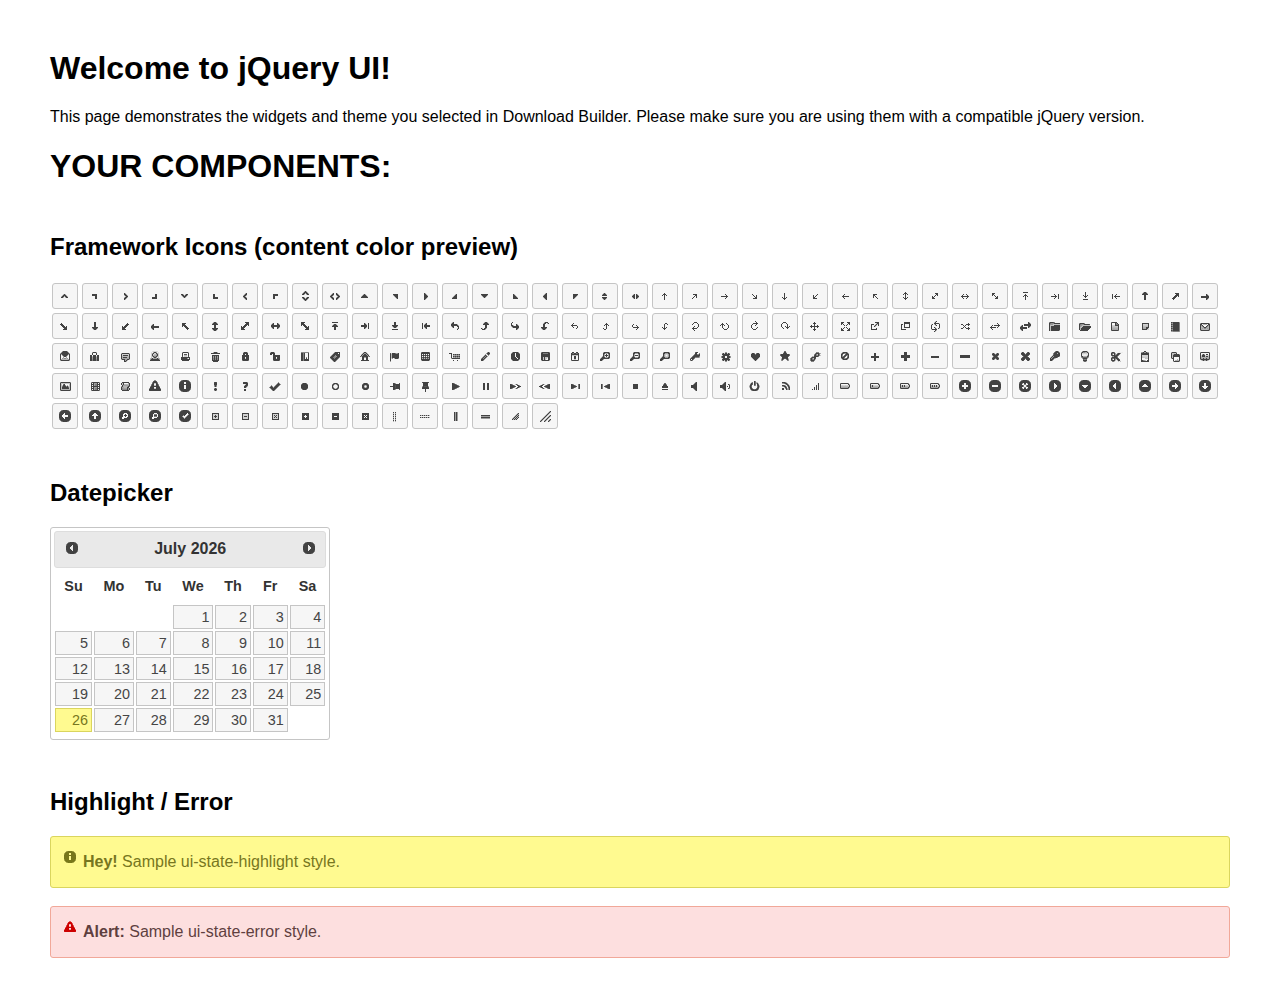
<file: manager/librerias/jquery-ui-1.13.2.custom/index.html>
<!doctype html>
<html lang="us">
<head>
	<meta charset="utf-8">
	<title>jQuery UI Example Page</title>
	<link href="jquery-ui.css" rel="stylesheet">
	<style>
	body{
		font-family: "Trebuchet MS", sans-serif;
		margin: 50px;
	}
	.demoHeaders {
		margin-top: 2em;
	}
	#dialog-link {
		padding: .4em 1em .4em 20px;
		text-decoration: none;
		position: relative;
	}
	#dialog-link span.ui-icon {
		margin: 0 5px 0 0;
		position: absolute;
		left: .2em;
		top: 50%;
		margin-top: -8px;
	}
	#icons {
		margin: 0;
		padding: 0;
	}
	#icons li {
		margin: 2px;
		position: relative;
		padding: 4px 0;
		cursor: pointer;
		float: left;
		list-style: none;
	}
	#icons span.ui-icon {
		float: left;
		margin: 0 4px;
	}
	.fakewindowcontain .ui-widget-overlay {
		position: absolute;
	}
	select {
		width: 200px;
	}
	</style>
</head>
<body>

<h1>Welcome to jQuery UI!</h1>

<div class="ui-widget">
	<p>This page demonstrates the widgets and theme you selected in Download Builder. Please make sure you are using them with a compatible jQuery version.</p>
</div>

<h1>YOUR COMPONENTS:</h1>









<h2 class="demoHeaders">Framework Icons (content color preview)</h2>
<ul id="icons" class="ui-widget ui-helper-clearfix">
	<li class="ui-state-default ui-corner-all" title=".ui-icon-caret-1-n"><span class="ui-icon ui-icon-caret-1-n"></span></li>
	<li class="ui-state-default ui-corner-all" title=".ui-icon-caret-1-ne"><span class="ui-icon ui-icon-caret-1-ne"></span></li>
	<li class="ui-state-default ui-corner-all" title=".ui-icon-caret-1-e"><span class="ui-icon ui-icon-caret-1-e"></span></li>
	<li class="ui-state-default ui-corner-all" title=".ui-icon-caret-1-se"><span class="ui-icon ui-icon-caret-1-se"></span></li>
	<li class="ui-state-default ui-corner-all" title=".ui-icon-caret-1-s"><span class="ui-icon ui-icon-caret-1-s"></span></li>
	<li class="ui-state-default ui-corner-all" title=".ui-icon-caret-1-sw"><span class="ui-icon ui-icon-caret-1-sw"></span></li>
	<li class="ui-state-default ui-corner-all" title=".ui-icon-caret-1-w"><span class="ui-icon ui-icon-caret-1-w"></span></li>
	<li class="ui-state-default ui-corner-all" title=".ui-icon-caret-1-nw"><span class="ui-icon ui-icon-caret-1-nw"></span></li>
	<li class="ui-state-default ui-corner-all" title=".ui-icon-caret-2-n-s"><span class="ui-icon ui-icon-caret-2-n-s"></span></li>
	<li class="ui-state-default ui-corner-all" title=".ui-icon-caret-2-e-w"><span class="ui-icon ui-icon-caret-2-e-w"></span></li>
	<li class="ui-state-default ui-corner-all" title=".ui-icon-triangle-1-n"><span class="ui-icon ui-icon-triangle-1-n"></span></li>
	<li class="ui-state-default ui-corner-all" title=".ui-icon-triangle-1-ne"><span class="ui-icon ui-icon-triangle-1-ne"></span></li>
	<li class="ui-state-default ui-corner-all" title=".ui-icon-triangle-1-e"><span class="ui-icon ui-icon-triangle-1-e"></span></li>
	<li class="ui-state-default ui-corner-all" title=".ui-icon-triangle-1-se"><span class="ui-icon ui-icon-triangle-1-se"></span></li>
	<li class="ui-state-default ui-corner-all" title=".ui-icon-triangle-1-s"><span class="ui-icon ui-icon-triangle-1-s"></span></li>
	<li class="ui-state-default ui-corner-all" title=".ui-icon-triangle-1-sw"><span class="ui-icon ui-icon-triangle-1-sw"></span></li>
	<li class="ui-state-default ui-corner-all" title=".ui-icon-triangle-1-w"><span class="ui-icon ui-icon-triangle-1-w"></span></li>
	<li class="ui-state-default ui-corner-all" title=".ui-icon-triangle-1-nw"><span class="ui-icon ui-icon-triangle-1-nw"></span></li>
	<li class="ui-state-default ui-corner-all" title=".ui-icon-triangle-2-n-s"><span class="ui-icon ui-icon-triangle-2-n-s"></span></li>
	<li class="ui-state-default ui-corner-all" title=".ui-icon-triangle-2-e-w"><span class="ui-icon ui-icon-triangle-2-e-w"></span></li>
	<li class="ui-state-default ui-corner-all" title=".ui-icon-arrow-1-n"><span class="ui-icon ui-icon-arrow-1-n"></span></li>
	<li class="ui-state-default ui-corner-all" title=".ui-icon-arrow-1-ne"><span class="ui-icon ui-icon-arrow-1-ne"></span></li>
	<li class="ui-state-default ui-corner-all" title=".ui-icon-arrow-1-e"><span class="ui-icon ui-icon-arrow-1-e"></span></li>
	<li class="ui-state-default ui-corner-all" title=".ui-icon-arrow-1-se"><span class="ui-icon ui-icon-arrow-1-se"></span></li>
	<li class="ui-state-default ui-corner-all" title=".ui-icon-arrow-1-s"><span class="ui-icon ui-icon-arrow-1-s"></span></li>
	<li class="ui-state-default ui-corner-all" title=".ui-icon-arrow-1-sw"><span class="ui-icon ui-icon-arrow-1-sw"></span></li>
	<li class="ui-state-default ui-corner-all" title=".ui-icon-arrow-1-w"><span class="ui-icon ui-icon-arrow-1-w"></span></li>
	<li class="ui-state-default ui-corner-all" title=".ui-icon-arrow-1-nw"><span class="ui-icon ui-icon-arrow-1-nw"></span></li>
	<li class="ui-state-default ui-corner-all" title=".ui-icon-arrow-2-n-s"><span class="ui-icon ui-icon-arrow-2-n-s"></span></li>
	<li class="ui-state-default ui-corner-all" title=".ui-icon-arrow-2-ne-sw"><span class="ui-icon ui-icon-arrow-2-ne-sw"></span></li>
	<li class="ui-state-default ui-corner-all" title=".ui-icon-arrow-2-e-w"><span class="ui-icon ui-icon-arrow-2-e-w"></span></li>
	<li class="ui-state-default ui-corner-all" title=".ui-icon-arrow-2-se-nw"><span class="ui-icon ui-icon-arrow-2-se-nw"></span></li>
	<li class="ui-state-default ui-corner-all" title=".ui-icon-arrowstop-1-n"><span class="ui-icon ui-icon-arrowstop-1-n"></span></li>
	<li class="ui-state-default ui-corner-all" title=".ui-icon-arrowstop-1-e"><span class="ui-icon ui-icon-arrowstop-1-e"></span></li>
	<li class="ui-state-default ui-corner-all" title=".ui-icon-arrowstop-1-s"><span class="ui-icon ui-icon-arrowstop-1-s"></span></li>
	<li class="ui-state-default ui-corner-all" title=".ui-icon-arrowstop-1-w"><span class="ui-icon ui-icon-arrowstop-1-w"></span></li>
	<li class="ui-state-default ui-corner-all" title=".ui-icon-arrowthick-1-n"><span class="ui-icon ui-icon-arrowthick-1-n"></span></li>
	<li class="ui-state-default ui-corner-all" title=".ui-icon-arrowthick-1-ne"><span class="ui-icon ui-icon-arrowthick-1-ne"></span></li>
	<li class="ui-state-default ui-corner-all" title=".ui-icon-arrowthick-1-e"><span class="ui-icon ui-icon-arrowthick-1-e"></span></li>
	<li class="ui-state-default ui-corner-all" title=".ui-icon-arrowthick-1-se"><span class="ui-icon ui-icon-arrowthick-1-se"></span></li>
	<li class="ui-state-default ui-corner-all" title=".ui-icon-arrowthick-1-s"><span class="ui-icon ui-icon-arrowthick-1-s"></span></li>
	<li class="ui-state-default ui-corner-all" title=".ui-icon-arrowthick-1-sw"><span class="ui-icon ui-icon-arrowthick-1-sw"></span></li>
	<li class="ui-state-default ui-corner-all" title=".ui-icon-arrowthick-1-w"><span class="ui-icon ui-icon-arrowthick-1-w"></span></li>
	<li class="ui-state-default ui-corner-all" title=".ui-icon-arrowthick-1-nw"><span class="ui-icon ui-icon-arrowthick-1-nw"></span></li>
	<li class="ui-state-default ui-corner-all" title=".ui-icon-arrowthick-2-n-s"><span class="ui-icon ui-icon-arrowthick-2-n-s"></span></li>
	<li class="ui-state-default ui-corner-all" title=".ui-icon-arrowthick-2-ne-sw"><span class="ui-icon ui-icon-arrowthick-2-ne-sw"></span></li>
	<li class="ui-state-default ui-corner-all" title=".ui-icon-arrowthick-2-e-w"><span class="ui-icon ui-icon-arrowthick-2-e-w"></span></li>
	<li class="ui-state-default ui-corner-all" title=".ui-icon-arrowthick-2-se-nw"><span class="ui-icon ui-icon-arrowthick-2-se-nw"></span></li>
	<li class="ui-state-default ui-corner-all" title=".ui-icon-arrowthickstop-1-n"><span class="ui-icon ui-icon-arrowthickstop-1-n"></span></li>
	<li class="ui-state-default ui-corner-all" title=".ui-icon-arrowthickstop-1-e"><span class="ui-icon ui-icon-arrowthickstop-1-e"></span></li>
	<li class="ui-state-default ui-corner-all" title=".ui-icon-arrowthickstop-1-s"><span class="ui-icon ui-icon-arrowthickstop-1-s"></span></li>
	<li class="ui-state-default ui-corner-all" title=".ui-icon-arrowthickstop-1-w"><span class="ui-icon ui-icon-arrowthickstop-1-w"></span></li>
	<li class="ui-state-default ui-corner-all" title=".ui-icon-arrowreturnthick-1-w"><span class="ui-icon ui-icon-arrowreturnthick-1-w"></span></li>
	<li class="ui-state-default ui-corner-all" title=".ui-icon-arrowreturnthick-1-n"><span class="ui-icon ui-icon-arrowreturnthick-1-n"></span></li>
	<li class="ui-state-default ui-corner-all" title=".ui-icon-arrowreturnthick-1-e"><span class="ui-icon ui-icon-arrowreturnthick-1-e"></span></li>
	<li class="ui-state-default ui-corner-all" title=".ui-icon-arrowreturnthick-1-s"><span class="ui-icon ui-icon-arrowreturnthick-1-s"></span></li>
	<li class="ui-state-default ui-corner-all" title=".ui-icon-arrowreturn-1-w"><span class="ui-icon ui-icon-arrowreturn-1-w"></span></li>
	<li class="ui-state-default ui-corner-all" title=".ui-icon-arrowreturn-1-n"><span class="ui-icon ui-icon-arrowreturn-1-n"></span></li>
	<li class="ui-state-default ui-corner-all" title=".ui-icon-arrowreturn-1-e"><span class="ui-icon ui-icon-arrowreturn-1-e"></span></li>
	<li class="ui-state-default ui-corner-all" title=".ui-icon-arrowreturn-1-s"><span class="ui-icon ui-icon-arrowreturn-1-s"></span></li>
	<li class="ui-state-default ui-corner-all" title=".ui-icon-arrowrefresh-1-w"><span class="ui-icon ui-icon-arrowrefresh-1-w"></span></li>
	<li class="ui-state-default ui-corner-all" title=".ui-icon-arrowrefresh-1-n"><span class="ui-icon ui-icon-arrowrefresh-1-n"></span></li>
	<li class="ui-state-default ui-corner-all" title=".ui-icon-arrowrefresh-1-e"><span class="ui-icon ui-icon-arrowrefresh-1-e"></span></li>
	<li class="ui-state-default ui-corner-all" title=".ui-icon-arrowrefresh-1-s"><span class="ui-icon ui-icon-arrowrefresh-1-s"></span></li>
	<li class="ui-state-default ui-corner-all" title=".ui-icon-arrow-4"><span class="ui-icon ui-icon-arrow-4"></span></li>
	<li class="ui-state-default ui-corner-all" title=".ui-icon-arrow-4-diag"><span class="ui-icon ui-icon-arrow-4-diag"></span></li>
	<li class="ui-state-default ui-corner-all" title=".ui-icon-extlink"><span class="ui-icon ui-icon-extlink"></span></li>
	<li class="ui-state-default ui-corner-all" title=".ui-icon-newwin"><span class="ui-icon ui-icon-newwin"></span></li>
	<li class="ui-state-default ui-corner-all" title=".ui-icon-refresh"><span class="ui-icon ui-icon-refresh"></span></li>
	<li class="ui-state-default ui-corner-all" title=".ui-icon-shuffle"><span class="ui-icon ui-icon-shuffle"></span></li>
	<li class="ui-state-default ui-corner-all" title=".ui-icon-transfer-e-w"><span class="ui-icon ui-icon-transfer-e-w"></span></li>
	<li class="ui-state-default ui-corner-all" title=".ui-icon-transferthick-e-w"><span class="ui-icon ui-icon-transferthick-e-w"></span></li>
	<li class="ui-state-default ui-corner-all" title=".ui-icon-folder-collapsed"><span class="ui-icon ui-icon-folder-collapsed"></span></li>
	<li class="ui-state-default ui-corner-all" title=".ui-icon-folder-open"><span class="ui-icon ui-icon-folder-open"></span></li>
	<li class="ui-state-default ui-corner-all" title=".ui-icon-document"><span class="ui-icon ui-icon-document"></span></li>
	<li class="ui-state-default ui-corner-all" title=".ui-icon-document-b"><span class="ui-icon ui-icon-document-b"></span></li>
	<li class="ui-state-default ui-corner-all" title=".ui-icon-note"><span class="ui-icon ui-icon-note"></span></li>
	<li class="ui-state-default ui-corner-all" title=".ui-icon-mail-closed"><span class="ui-icon ui-icon-mail-closed"></span></li>
	<li class="ui-state-default ui-corner-all" title=".ui-icon-mail-open"><span class="ui-icon ui-icon-mail-open"></span></li>
	<li class="ui-state-default ui-corner-all" title=".ui-icon-suitcase"><span class="ui-icon ui-icon-suitcase"></span></li>
	<li class="ui-state-default ui-corner-all" title=".ui-icon-comment"><span class="ui-icon ui-icon-comment"></span></li>
	<li class="ui-state-default ui-corner-all" title=".ui-icon-person"><span class="ui-icon ui-icon-person"></span></li>
	<li class="ui-state-default ui-corner-all" title=".ui-icon-print"><span class="ui-icon ui-icon-print"></span></li>
	<li class="ui-state-default ui-corner-all" title=".ui-icon-trash"><span class="ui-icon ui-icon-trash"></span></li>
	<li class="ui-state-default ui-corner-all" title=".ui-icon-locked"><span class="ui-icon ui-icon-locked"></span></li>
	<li class="ui-state-default ui-corner-all" title=".ui-icon-unlocked"><span class="ui-icon ui-icon-unlocked"></span></li>
	<li class="ui-state-default ui-corner-all" title=".ui-icon-bookmark"><span class="ui-icon ui-icon-bookmark"></span></li>
	<li class="ui-state-default ui-corner-all" title=".ui-icon-tag"><span class="ui-icon ui-icon-tag"></span></li>
	<li class="ui-state-default ui-corner-all" title=".ui-icon-home"><span class="ui-icon ui-icon-home"></span></li>
	<li class="ui-state-default ui-corner-all" title=".ui-icon-flag"><span class="ui-icon ui-icon-flag"></span></li>
	<li class="ui-state-default ui-corner-all" title=".ui-icon-calculator"><span class="ui-icon ui-icon-calculator"></span></li>
	<li class="ui-state-default ui-corner-all" title=".ui-icon-cart"><span class="ui-icon ui-icon-cart"></span></li>
	<li class="ui-state-default ui-corner-all" title=".ui-icon-pencil"><span class="ui-icon ui-icon-pencil"></span></li>
	<li class="ui-state-default ui-corner-all" title=".ui-icon-clock"><span class="ui-icon ui-icon-clock"></span></li>
	<li class="ui-state-default ui-corner-all" title=".ui-icon-disk"><span class="ui-icon ui-icon-disk"></span></li>
	<li class="ui-state-default ui-corner-all" title=".ui-icon-calendar"><span class="ui-icon ui-icon-calendar"></span></li>
	<li class="ui-state-default ui-corner-all" title=".ui-icon-zoomin"><span class="ui-icon ui-icon-zoomin"></span></li>
	<li class="ui-state-default ui-corner-all" title=".ui-icon-zoomout"><span class="ui-icon ui-icon-zoomout"></span></li>
	<li class="ui-state-default ui-corner-all" title=".ui-icon-search"><span class="ui-icon ui-icon-search"></span></li>
	<li class="ui-state-default ui-corner-all" title=".ui-icon-wrench"><span class="ui-icon ui-icon-wrench"></span></li>
	<li class="ui-state-default ui-corner-all" title=".ui-icon-gear"><span class="ui-icon ui-icon-gear"></span></li>
	<li class="ui-state-default ui-corner-all" title=".ui-icon-heart"><span class="ui-icon ui-icon-heart"></span></li>
	<li class="ui-state-default ui-corner-all" title=".ui-icon-star"><span class="ui-icon ui-icon-star"></span></li>
	<li class="ui-state-default ui-corner-all" title=".ui-icon-link"><span class="ui-icon ui-icon-link"></span></li>
	<li class="ui-state-default ui-corner-all" title=".ui-icon-cancel"><span class="ui-icon ui-icon-cancel"></span></li>
	<li class="ui-state-default ui-corner-all" title=".ui-icon-plus"><span class="ui-icon ui-icon-plus"></span></li>
	<li class="ui-state-default ui-corner-all" title=".ui-icon-plusthick"><span class="ui-icon ui-icon-plusthick"></span></li>
	<li class="ui-state-default ui-corner-all" title=".ui-icon-minus"><span class="ui-icon ui-icon-minus"></span></li>
	<li class="ui-state-default ui-corner-all" title=".ui-icon-minusthick"><span class="ui-icon ui-icon-minusthick"></span></li>
	<li class="ui-state-default ui-corner-all" title=".ui-icon-close"><span class="ui-icon ui-icon-close"></span></li>
	<li class="ui-state-default ui-corner-all" title=".ui-icon-closethick"><span class="ui-icon ui-icon-closethick"></span></li>
	<li class="ui-state-default ui-corner-all" title=".ui-icon-key"><span class="ui-icon ui-icon-key"></span></li>
	<li class="ui-state-default ui-corner-all" title=".ui-icon-lightbulb"><span class="ui-icon ui-icon-lightbulb"></span></li>
	<li class="ui-state-default ui-corner-all" title=".ui-icon-scissors"><span class="ui-icon ui-icon-scissors"></span></li>
	<li class="ui-state-default ui-corner-all" title=".ui-icon-clipboard"><span class="ui-icon ui-icon-clipboard"></span></li>
	<li class="ui-state-default ui-corner-all" title=".ui-icon-copy"><span class="ui-icon ui-icon-copy"></span></li>
	<li class="ui-state-default ui-corner-all" title=".ui-icon-contact"><span class="ui-icon ui-icon-contact"></span></li>
	<li class="ui-state-default ui-corner-all" title=".ui-icon-image"><span class="ui-icon ui-icon-image"></span></li>
	<li class="ui-state-default ui-corner-all" title=".ui-icon-video"><span class="ui-icon ui-icon-video"></span></li>
	<li class="ui-state-default ui-corner-all" title=".ui-icon-script"><span class="ui-icon ui-icon-script"></span></li>
	<li class="ui-state-default ui-corner-all" title=".ui-icon-alert"><span class="ui-icon ui-icon-alert"></span></li>
	<li class="ui-state-default ui-corner-all" title=".ui-icon-info"><span class="ui-icon ui-icon-info"></span></li>
	<li class="ui-state-default ui-corner-all" title=".ui-icon-notice"><span class="ui-icon ui-icon-notice"></span></li>
	<li class="ui-state-default ui-corner-all" title=".ui-icon-help"><span class="ui-icon ui-icon-help"></span></li>
	<li class="ui-state-default ui-corner-all" title=".ui-icon-check"><span class="ui-icon ui-icon-check"></span></li>
	<li class="ui-state-default ui-corner-all" title=".ui-icon-bullet"><span class="ui-icon ui-icon-bullet"></span></li>
	<li class="ui-state-default ui-corner-all" title=".ui-icon-radio-off"><span class="ui-icon ui-icon-radio-off"></span></li>
	<li class="ui-state-default ui-corner-all" title=".ui-icon-radio-on"><span class="ui-icon ui-icon-radio-on"></span></li>
	<li class="ui-state-default ui-corner-all" title=".ui-icon-pin-w"><span class="ui-icon ui-icon-pin-w"></span></li>
	<li class="ui-state-default ui-corner-all" title=".ui-icon-pin-s"><span class="ui-icon ui-icon-pin-s"></span></li>
	<li class="ui-state-default ui-corner-all" title=".ui-icon-play"><span class="ui-icon ui-icon-play"></span></li>
	<li class="ui-state-default ui-corner-all" title=".ui-icon-pause"><span class="ui-icon ui-icon-pause"></span></li>
	<li class="ui-state-default ui-corner-all" title=".ui-icon-seek-next"><span class="ui-icon ui-icon-seek-next"></span></li>
	<li class="ui-state-default ui-corner-all" title=".ui-icon-seek-prev"><span class="ui-icon ui-icon-seek-prev"></span></li>
	<li class="ui-state-default ui-corner-all" title=".ui-icon-seek-end"><span class="ui-icon ui-icon-seek-end"></span></li>
	<li class="ui-state-default ui-corner-all" title=".ui-icon-seek-first"><span class="ui-icon ui-icon-seek-first"></span></li>
	<li class="ui-state-default ui-corner-all" title=".ui-icon-stop"><span class="ui-icon ui-icon-stop"></span></li>
	<li class="ui-state-default ui-corner-all" title=".ui-icon-eject"><span class="ui-icon ui-icon-eject"></span></li>
	<li class="ui-state-default ui-corner-all" title=".ui-icon-volume-off"><span class="ui-icon ui-icon-volume-off"></span></li>
	<li class="ui-state-default ui-corner-all" title=".ui-icon-volume-on"><span class="ui-icon ui-icon-volume-on"></span></li>
	<li class="ui-state-default ui-corner-all" title=".ui-icon-power"><span class="ui-icon ui-icon-power"></span></li>
	<li class="ui-state-default ui-corner-all" title=".ui-icon-signal-diag"><span class="ui-icon ui-icon-signal-diag"></span></li>
	<li class="ui-state-default ui-corner-all" title=".ui-icon-signal"><span class="ui-icon ui-icon-signal"></span></li>
	<li class="ui-state-default ui-corner-all" title=".ui-icon-battery-0"><span class="ui-icon ui-icon-battery-0"></span></li>
	<li class="ui-state-default ui-corner-all" title=".ui-icon-battery-1"><span class="ui-icon ui-icon-battery-1"></span></li>
	<li class="ui-state-default ui-corner-all" title=".ui-icon-battery-2"><span class="ui-icon ui-icon-battery-2"></span></li>
	<li class="ui-state-default ui-corner-all" title=".ui-icon-battery-3"><span class="ui-icon ui-icon-battery-3"></span></li>
	<li class="ui-state-default ui-corner-all" title=".ui-icon-circle-plus"><span class="ui-icon ui-icon-circle-plus"></span></li>
	<li class="ui-state-default ui-corner-all" title=".ui-icon-circle-minus"><span class="ui-icon ui-icon-circle-minus"></span></li>
	<li class="ui-state-default ui-corner-all" title=".ui-icon-circle-close"><span class="ui-icon ui-icon-circle-close"></span></li>
	<li class="ui-state-default ui-corner-all" title=".ui-icon-circle-triangle-e"><span class="ui-icon ui-icon-circle-triangle-e"></span></li>
	<li class="ui-state-default ui-corner-all" title=".ui-icon-circle-triangle-s"><span class="ui-icon ui-icon-circle-triangle-s"></span></li>
	<li class="ui-state-default ui-corner-all" title=".ui-icon-circle-triangle-w"><span class="ui-icon ui-icon-circle-triangle-w"></span></li>
	<li class="ui-state-default ui-corner-all" title=".ui-icon-circle-triangle-n"><span class="ui-icon ui-icon-circle-triangle-n"></span></li>
	<li class="ui-state-default ui-corner-all" title=".ui-icon-circle-arrow-e"><span class="ui-icon ui-icon-circle-arrow-e"></span></li>
	<li class="ui-state-default ui-corner-all" title=".ui-icon-circle-arrow-s"><span class="ui-icon ui-icon-circle-arrow-s"></span></li>
	<li class="ui-state-default ui-corner-all" title=".ui-icon-circle-arrow-w"><span class="ui-icon ui-icon-circle-arrow-w"></span></li>
	<li class="ui-state-default ui-corner-all" title=".ui-icon-circle-arrow-n"><span class="ui-icon ui-icon-circle-arrow-n"></span></li>
	<li class="ui-state-default ui-corner-all" title=".ui-icon-circle-zoomin"><span class="ui-icon ui-icon-circle-zoomin"></span></li>
	<li class="ui-state-default ui-corner-all" title=".ui-icon-circle-zoomout"><span class="ui-icon ui-icon-circle-zoomout"></span></li>
	<li class="ui-state-default ui-corner-all" title=".ui-icon-circle-check"><span class="ui-icon ui-icon-circle-check"></span></li>
	<li class="ui-state-default ui-corner-all" title=".ui-icon-circlesmall-plus"><span class="ui-icon ui-icon-circlesmall-plus"></span></li>
	<li class="ui-state-default ui-corner-all" title=".ui-icon-circlesmall-minus"><span class="ui-icon ui-icon-circlesmall-minus"></span></li>
	<li class="ui-state-default ui-corner-all" title=".ui-icon-circlesmall-close"><span class="ui-icon ui-icon-circlesmall-close"></span></li>
	<li class="ui-state-default ui-corner-all" title=".ui-icon-squaresmall-plus"><span class="ui-icon ui-icon-squaresmall-plus"></span></li>
	<li class="ui-state-default ui-corner-all" title=".ui-icon-squaresmall-minus"><span class="ui-icon ui-icon-squaresmall-minus"></span></li>
	<li class="ui-state-default ui-corner-all" title=".ui-icon-squaresmall-close"><span class="ui-icon ui-icon-squaresmall-close"></span></li>
	<li class="ui-state-default ui-corner-all" title=".ui-icon-grip-dotted-vertical"><span class="ui-icon ui-icon-grip-dotted-vertical"></span></li>
	<li class="ui-state-default ui-corner-all" title=".ui-icon-grip-dotted-horizontal"><span class="ui-icon ui-icon-grip-dotted-horizontal"></span></li>
	<li class="ui-state-default ui-corner-all" title=".ui-icon-grip-solid-vertical"><span class="ui-icon ui-icon-grip-solid-vertical"></span></li>
	<li class="ui-state-default ui-corner-all" title=".ui-icon-grip-solid-horizontal"><span class="ui-icon ui-icon-grip-solid-horizontal"></span></li>
	<li class="ui-state-default ui-corner-all" title=".ui-icon-gripsmall-diagonal-se"><span class="ui-icon ui-icon-gripsmall-diagonal-se"></span></li>
	<li class="ui-state-default ui-corner-all" title=".ui-icon-grip-diagonal-se"><span class="ui-icon ui-icon-grip-diagonal-se"></span></li>
</ul>


<!-- Datepicker -->
<h2 class="demoHeaders">Datepicker</h2>
<div id="datepicker"></div>






<!-- Highlight / Error -->
<h2 class="demoHeaders">Highlight / Error</h2>
<div class="ui-widget">
	<div class="ui-state-highlight ui-corner-all" style="margin-top: 20px; padding: 0 .7em;">
		<p><span class="ui-icon ui-icon-info" style="float: left; margin-right: .3em;"></span>
		<strong>Hey!</strong> Sample ui-state-highlight style.</p>
	</div>
</div>
<br>
<div class="ui-widget">
	<div class="ui-state-error ui-corner-all" style="padding: 0 .7em;">
		<p><span class="ui-icon ui-icon-alert" style="float: left; margin-right: .3em;"></span>
		<strong>Alert:</strong> Sample ui-state-error style.</p>
	</div>
</div>

<script src="external/jquery/jquery.js"></script>
<script src="jquery-ui.js"></script>
<script>







$( "#datepicker" ).datepicker({
	inline: true
});







// Hover states on the static widgets
$( "#dialog-link, #icons li" ).hover(
	function() {
		$( this ).addClass( "ui-state-hover" );
	},
	function() {
		$( this ).removeClass( "ui-state-hover" );
	}
);
</script>
</body>
</html>
</file>
